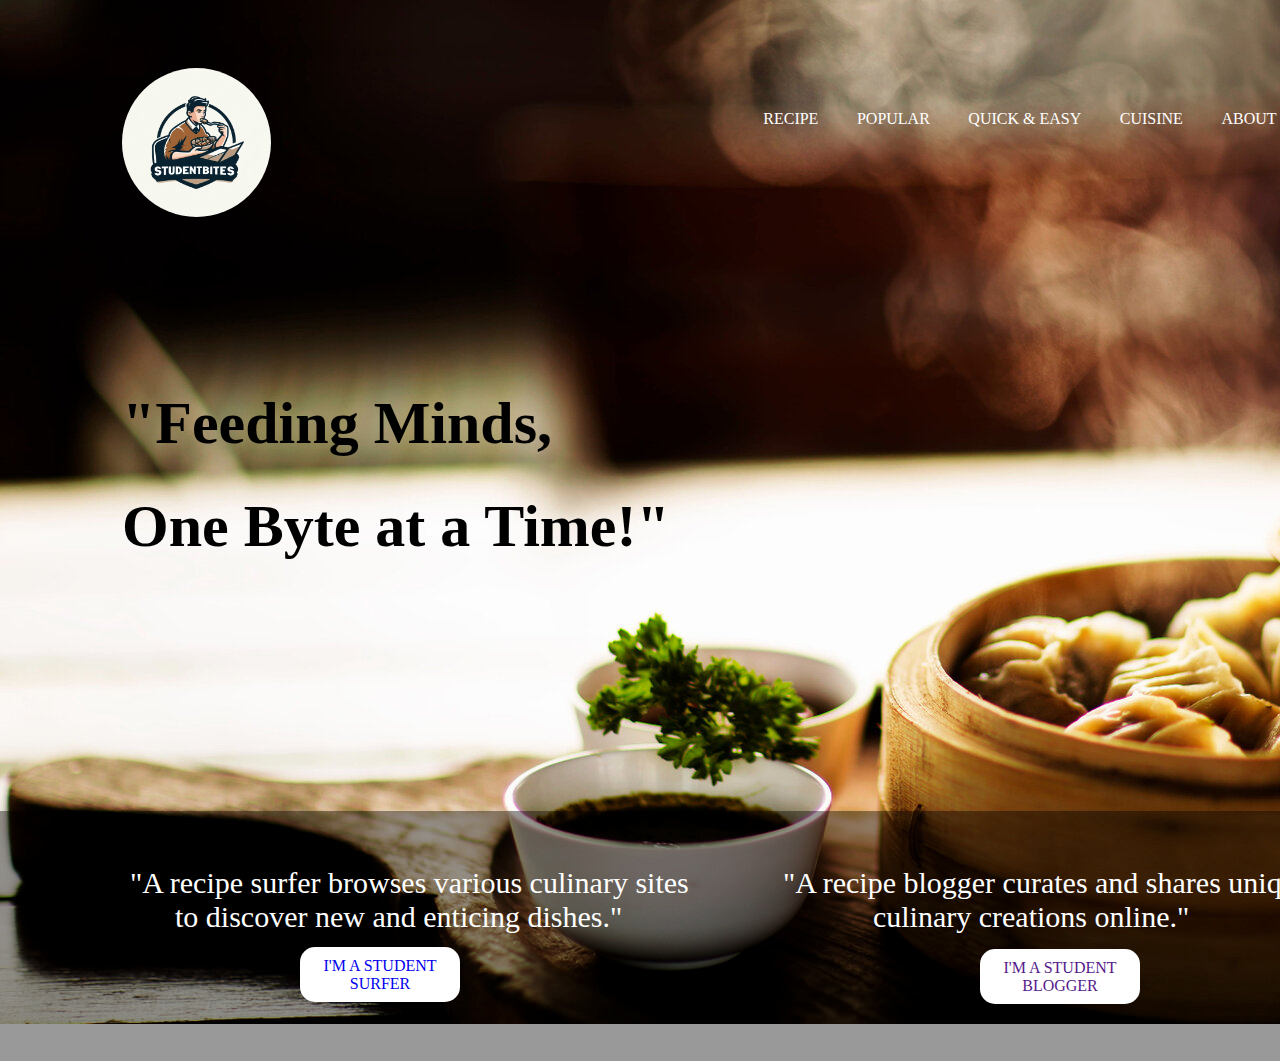
<file: index.html>
<!DOCTYPE html>
<html lang="en">

<head>
  <link rel="stylesheet" href="style.css">
  <meta charset="UTF-8">
  <meta name="viewport" content="width=device-width, initial-scale=1.0">
  <title>sb</title>
</head>

<body>
  <nav class="nav">
    <img class="logo" src="logo.jpeg.jpg" alt="">
    <ul class="nav-link">
      <li><a href="">RECIPE</a></li>
      <li><a href="">POPULAR</a></li>
      <li><a href="">QUICK & EASY</a></li>
      <li><a href="thired.html/#">CUISINE</a></li>
      <li><a href="">ABOUT US</a></li>
    </ul>
    <div class="quote">
      <h1>"Feeding Minds,</h1><br>
      <h1>One Byte at a Time!"</h1>

    </div>
    <div class="body">
      <p class="blogger">"A recipe surfer browses various culinary sites <br> &#160 &#160 &#160 to discover new and
        enticing dishes."</p>
      <p class="surfer">"A recipe blogger curates and shares unique <br> &#160 &#160 &#160 &#160 &#160 &#160 culinary
        creations online."</p>
      <div class="button-blogger">
        <a href="FEEDpage.html">I'M A STUDENT <br> SURFER </a>
      </div>
      <div class="button-surfer">
        <a href="">I'M A STUDENT BLOGGER </a>
      </div>
  </nav>
</file>
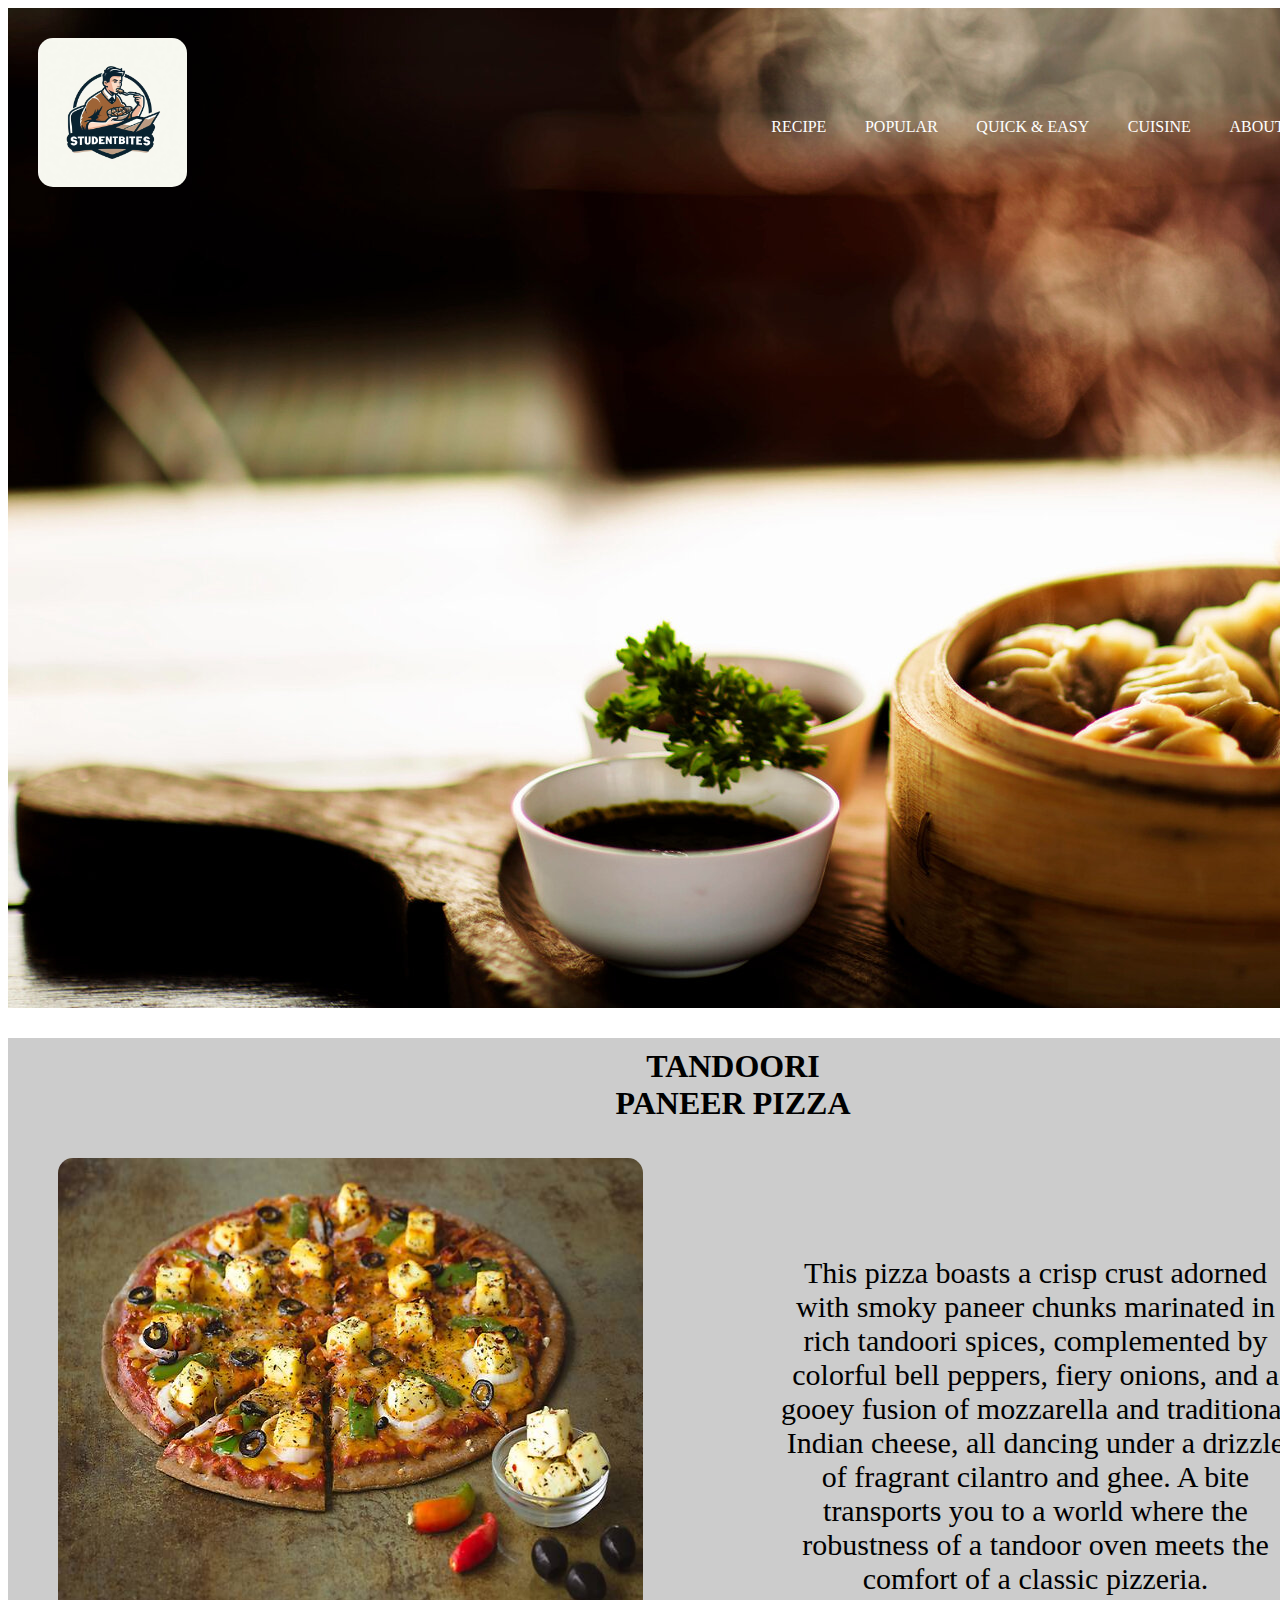
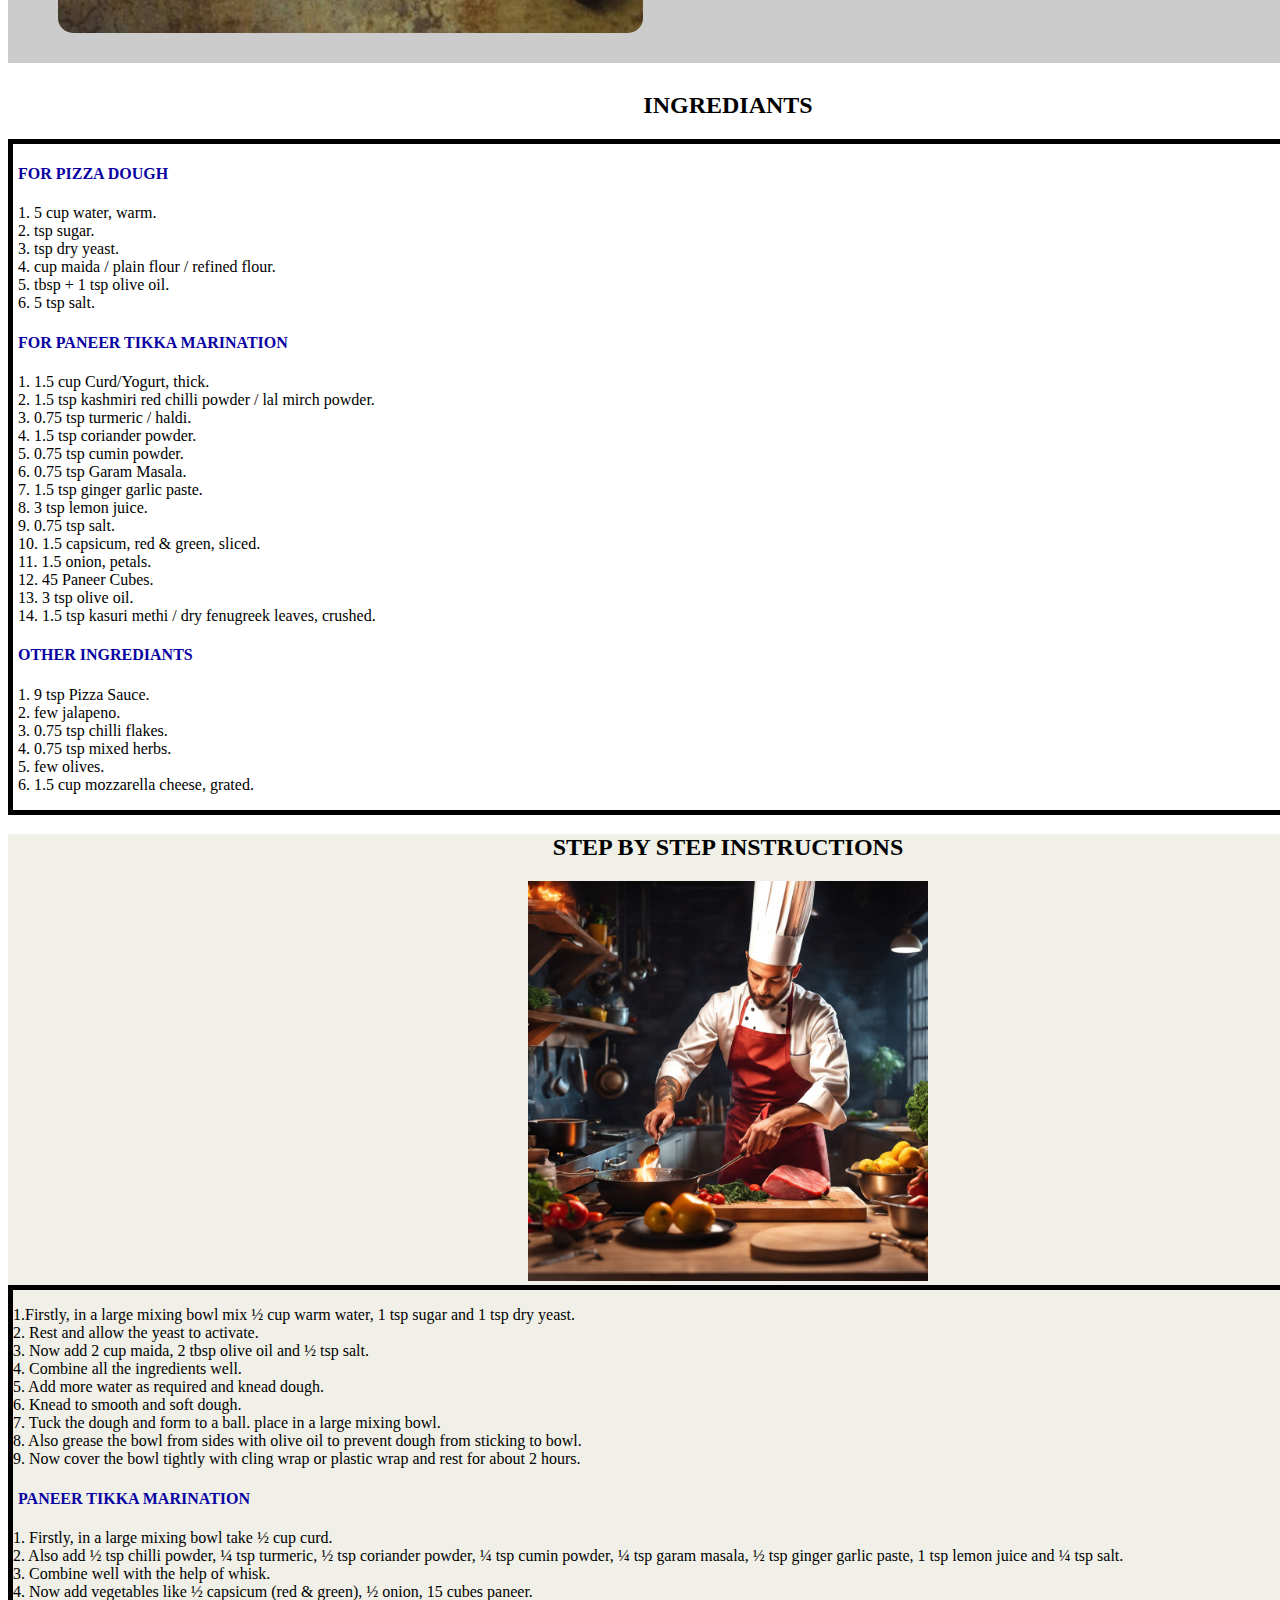
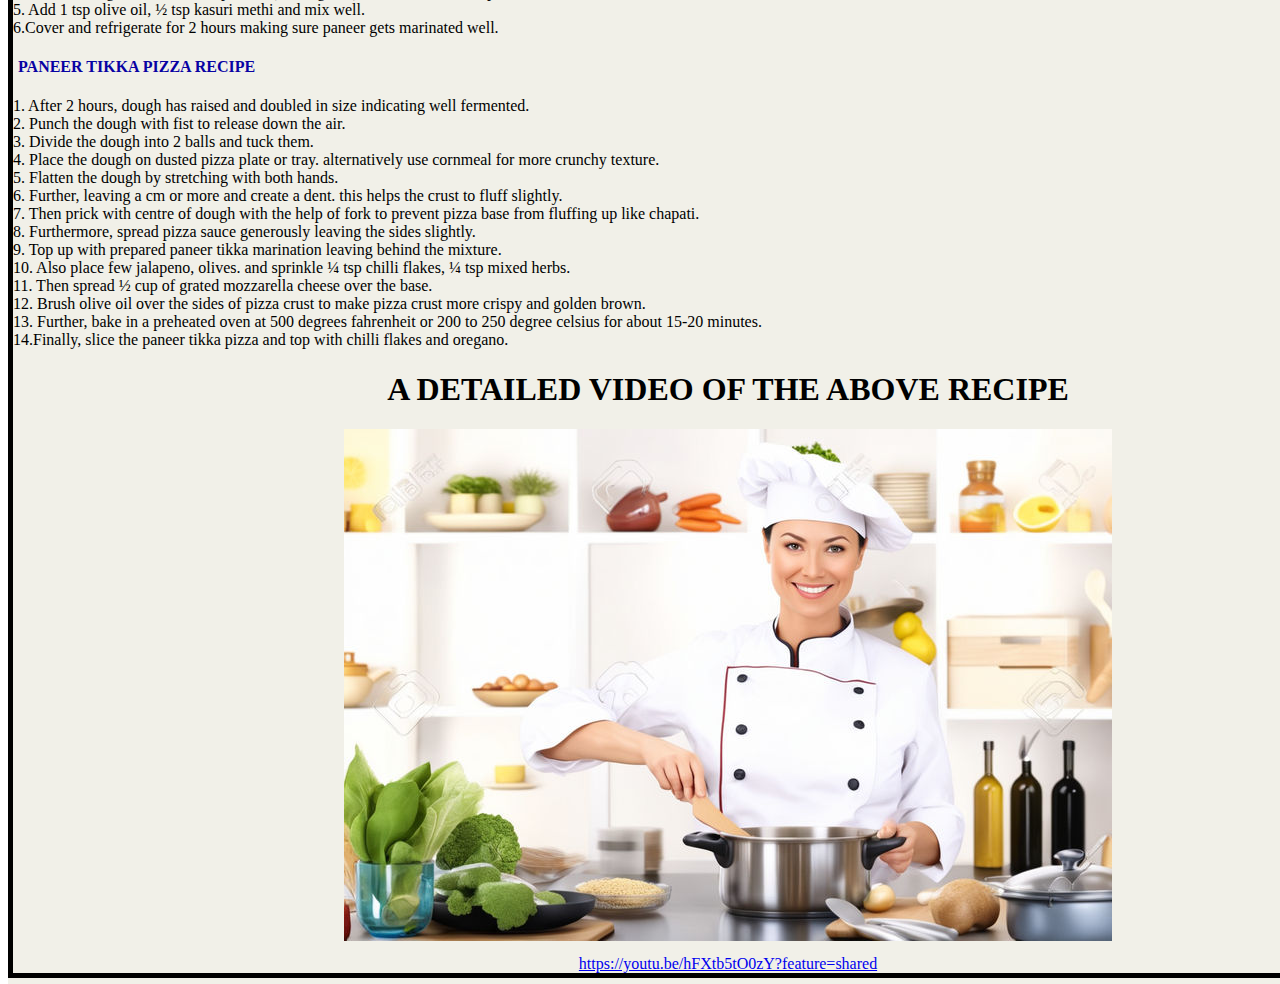
<file: PIZZA.html>
<!DOCTYPE html>
<html lang="en">
<head>
  <meta charset="UTF-8">
  <meta name="viewport" content="width=device-width, initial-scale=1.0">
  <title>recipepage</title>
  <link rel="stylesheet" href="style4.css">
</head>

<body>
  <nav class="nav">
  <img class="logo" src="logo.jpeg.jpg" alt="">
  <ul class="nav-link">
    <li><a href="">RECIPE</a></li>
    <li><a href="">POPULAR</a></li>
    <li><a href="">QUICK & EASY</a></li>
    <li><a href="">CUISINE</a></li>
    <li><a href="">ABOUT US</a></li>
  </ul>
</nav>
<div class="box1">
    <h1 class="most">TANDOORI PANEER PIZZA</h1>
    <img class="pizza"  src="paneer pizza.jpg" alt="error"> 
    <p class="pizza-t">This pizza boasts a crisp crust adorned with smoky paneer chunks marinated in rich tandoori spices, complemented by colorful bell peppers, fiery onions, and a gooey fusion of mozzarella and traditional Indian cheese, all dancing under a drizzle of fragrant cilantro and ghee. A bite transports you to a world where the robustness of a tandoor oven meets the comfort of a classic pizzeria.</p>    
<div class="box2">
    <h2 class="heading1">INGREDIANTS</h2>
    <div class="border">
    <h4 class="heading2">FOR PIZZA DOUGH</h4>
    <p class="para1"> 1. 5 cup water, warm. <br>
        2. tsp sugar. <br>
        3. tsp dry yeast. <br>
        4. cup maida / plain flour / refined flour. <br>
        5. tbsp + 1 tsp olive oil. <br>
        6. 5 tsp salt. <br>
    </p>
    <h4 class="heading3">FOR PANEER TIKKA MARINATION</h4>
    <p class="para2">
        1. 1.5 cup Curd/Yogurt, thick. <br>
        2. 1.5 tsp kashmiri red chilli powder / lal mirch powder. <br>
        3. 0.75 tsp turmeric / haldi. <br>
        4. 1.5 tsp coriander powder. <br>
        5. 0.75 tsp cumin powder. <br>
        6. 0.75 tsp Garam Masala. <br>
        7. 1.5 tsp ginger garlic paste. <br>
        8. 3 tsp lemon juice. <br>
        9. 0.75 tsp salt. <br>
        10. 1.5 capsicum, red & green, sliced. <br>
        11. 1.5 onion, petals. <br>
        12. 45 Paneer Cubes. <br>
        13. 3 tsp olive oil. <br>
        14. 1.5 tsp kasuri methi / dry fenugreek leaves, crushed. <br>
    </p>
    <h4 class="heading4">OTHER INGREDIANTS</h4>
    <p class="para3">1. 9 tsp Pizza Sauce. <br>
        2. few jalapeno. <br>
        3. 0.75 tsp chilli flakes. <br>
        4. 0.75 tsp mixed herbs. <br>
        5. few olives. <br>
        6. 1.5 cup mozzarella cheese, grated. <br>
    </p>
   
</div>
<div class="box3">
    <div class="colorbox">
    <h2 class="heading5">STEP BY STEP INSTRUCTIONS</h2> 
   
    <center><img src="stepbystep.jpeg.jpg" width="400" height="400" alt="error">  </center>
<div class="border2">
    <p class="para4">
    1.Firstly, in a large mixing bowl mix ½ cup warm water, 1 tsp sugar and 1 tsp dry yeast. <br>
2. Rest and allow the yeast to activate. <br>
3. Now add 2 cup maida, 2 tbsp olive oil and ½ tsp salt. <br>
4. Combine all the ingredients well. <br>
5. Add more water as required and knead dough. <br>
6. Knead to smooth and soft dough. <br>
7. Tuck the dough and form to a ball. place in a large mixing bowl. <br>
8. Also grease the bowl from sides with olive oil to prevent dough from sticking to bowl. <br>
9. Now cover the bowl tightly with cling wrap or plastic wrap and rest for about 2 hours. <br>
</p>
<h4 class="heading6">PANEER TIKKA MARINATION</h4>  
<p class="para5">1. Firstly, in a large mixing bowl take ½ cup curd. <br>
    2. Also add ½ tsp chilli powder, ¼ tsp turmeric, ½ tsp coriander powder, ¼ tsp cumin powder, ¼ tsp garam masala, ½ tsp ginger garlic paste, 1 tsp lemon juice and ¼ tsp salt. <br>
    3. Combine well with the help of whisk. <br>
    4. Now add vegetables like ½ capsicum (red & green), ½ onion, 15 cubes paneer. <br>
    5. Add 1 tsp olive oil, ½ tsp kasuri methi and mix well. <br>
    6.Cover and refrigerate for 2 hours making sure paneer gets marinated well. <br>
</p> 
<h4 class="heading7">PANEER TIKKA PIZZA RECIPE</h4>
<p>1. After 2 hours, dough has raised and doubled in size indicating well fermented. <br>
    2. Punch the dough with fist to release down the air. <br>
    3. Divide the dough into 2 balls and tuck them.  <br>
    4. Place the dough on dusted pizza plate or tray. alternatively use cornmeal for more crunchy texture.  <br>
    5. Flatten the dough by stretching with both hands.  <br>
    6. Further, leaving a cm or more and create a dent. this helps the crust to fluff slightly.  <br>
    7. Then prick with centre of dough with the help of fork to prevent pizza base from fluffing up like chapati.  <br>
    8. Furthermore, spread pizza sauce generously leaving the sides slightly.  <br>
    9. Top up with prepared paneer tikka marination leaving behind the mixture.  <br>
    10. Also place few jalapeno, olives. and sprinkle ¼ tsp chilli flakes, ¼ tsp mixed herbs.  <br>
    11. Then spread ½ cup of grated mozzarella cheese over the base.  <br>
    12. Brush olive oil over the sides of pizza crust to make pizza crust more crispy and golden brown.  <br>
    13. Further, bake in a preheated oven at 500 degrees fahrenheit or 200 to 250 degree celsius for about 15-20 minutes.  <br>
    14.Finally, slice the paneer tikka pizza and top with chilli flakes and oregano. <br>
    </p>
    <center><h1>A DETAILED VIDEO OF THE ABOVE RECIPE</h1></center>
    <center><img class="image1" src="videoimage.jpeg.jpg" alt=""></center>
    <center><a href="https://youtu.be/hFXtb5tO0zY?feature=shared">https://youtu.be/hFXtb5tO0zY?feature=shared</a></center>
</div>
</div>
</div>
</div>

</body>
</file>
<file: style.css>
* {
    padding: 0px;
    margin: 0px;
   
}

body{
    
    width: 1440px;
   height: 1000px;
 
}
.nav{
    background-image: url(background.jpg);
    width:1440px ;
    height:1024px ;
}
.logo {
    width: 149px;
    height: 149px;
    border-radius: 50%;
    margin: 68px 122px;
}

.nav-link {
    color: rgb(50, 184, 9);
    float: right;

    list-style: none;
    text-align: inline;
    display: flex;
    justify-content: space-around;
    width: 40%;
    margin-top: 110px;
    margin-right: 120px;

}

.nav-link a {
    text-decoration: none;
    color: #ffff;
    text-transform: uppercase;
}

.quote {
    size: 100px;
    
    color: rgb(0, 0, 0);
    margin-left: 122px;
    margin-top: 100px;
    font-size: 30px;
   
}
.body{
    height: 250px;
    width: 1440px;
    background-color: rgba(0, 0, 0, 0.4);
    margin-top: 250px;
}
.blogger{
    padding: 35px 20px 0px 30px;
    font-size: 30px;
   float: left;
    margin-left: 100px;
    margin-top: 20px;
    color: rgb(255, 255, 255);
}
.surfer{
    padding: 35px 30px 0px 20px;
    font-size: 30px;
    float: right;
   margin-right: 100px;
   margin-top: 20px;
   color: rgb(255,255,255);
}
.button-blogger{
    width:150px ;
    float: left;
    height: 45px;
    background-color: rgb(255, 255, 255);
    margin-top: 13px;
    margin-left: 300px;
     padding: 10px 5px 0px 5px;
    text-align: center;
    border-radius: 15px;
    

}
.button-blogger a{
    text-decoration: none;
}
.button-surfer{
    text-decoration: none;
    width:150px ;
    float: right;
    height: 45px;
    background-color: rgb(255, 255, 255);
   margin-top: 15px;
   margin-right: 300px;
padding:10px 5px 0px 5px ;
    text-align: center;
    border-radius: 15px;}
    .button-surfer a{
        text-decoration: none;
    }
   
.content1{
    width: 1440px;
    height: 669px;
    background-color:#CCCCCC;
    margin-top: 10px;
}
    #simplifyinf-cooking{
        
        margin-left: 300px;
        margin-top: 10px;
        padding-bottom: 30px;
        padding-top: 30px;
    }
.happyman{
    width: 400px;
    float: left;
    height: 450px;
     border-radius: 15%;
     margin-top: 0px;
     margin-left: 200px;
     }
     #v{
        
      color: blue;
      float: right;
      margin-right:115px ;
      margin-top: 40px;
      font-size: 40px;
     }
     #c{
        text-align: center;
        color: rgb(0, 0, 0);
        float: right;
        margin-top: 44px;
        margin-right:62px ;
        font-size: 30px;
       }
       .content2{
        width: 1440px;
        height: 669px;
        background-color:#CCCCCC;
        margin-top: 10px;
       }
       .Star{
        width: 400px;
        float: right;
        height: 450px;
        border-radius: 15%;
        margin-right: 200px;
        margin-bottom: 0px;
       }
       #community{
        margin-left:150 px;
        
        margin-top: 20px;
        padding-bottom: 30px;
        padding-top: 50px;
        padding-left: 950px;
       }
</file>
<file: style4.css>
.nav{
    width: 1440px;
    height: 1000px;
    background-image: url(background.jpg);
    background-color: black;
}
.logo{
    width: 149px;
    height: 149px;
    border-radius: 15px;
    margin-top: 30px;
    margin-left: 30px;
}
.nav-link{
    float: right;

    list-style: none;
    text-align: inline;
    display: flex;
    justify-content: space-around;
    width: 40%;
    margin-top: 110px;
    margin-right: 120px;
}
.nav-link a {
    text-decoration: none;
    color: #ffff;
    text-transform: uppercase;
}
.box1{
    width: 1440px;
    height: 625px;
    background-color: #CCCCCC;
    margin-top: 30px;
    
   ;
}
.most{
    text-align: center;
    margin-top: 10px;
    margin-bottom: 10px;
    height: 50px;
    width: 300px;
    padding-left: 575px;
    padding-top: 10px;
}
.pizza{
    width: 585px;
    height: 475px;
    border-radius: 15px;
    right: 750px;
    margin-left: 50px;
    margin-top: 50px;
 
   
}
.pizza-t{
    color: rgb(0, 0, 0);
    float: right;
    font-size: 30px;
    width: 515px;
margin-right: 155px;
text-align: center;
padding-top: 118px;
padding-right: 0%;
    height: 275px;
    right: 100px;
   
}
.box2{
    width: 1440px;
    height: 731px;
    background-color: #ffff;
    margin-top: 30px;
}
.heading1{
    text-align: center;
    padding-top: 25px;
}
.heading2{
    text-align: left;
    padding-left: 5px;
    color: #0802A3;
}
.heading3{
    text-align: left;
    padding-left: 5px;
    color: #0802A3;
}
.heading4{
    text-align: left;
    padding-left: 5px;
    color: #0802A3; 
}
.border{
    border: 20px solid;
    border-color: black;
    border-width: 5px;
}
.para1{
    padding-left: 5px ;
}
.para2{
    padding-left: 5px;
}
.para3{
    padding-left: 5px;
}
.heading5{
    text-align: center;
    font-weight: bold;
}
.heading6{
    text-align: left;
    padding-left: 5px;
    color: #0802A3;   
}
.heading7{
    text-align: left;
    padding-left: 5px;
    color: #0802A3;   
}
.border2{
    border: 20px solid;
    border-color: black;
    border-width: 5px;
}
.colorbox{
width: 1440px;
height: 1750px;
background-color: #f1f0e8;
}
.image1{
    margin-bottom: 10px;
}
</file>
